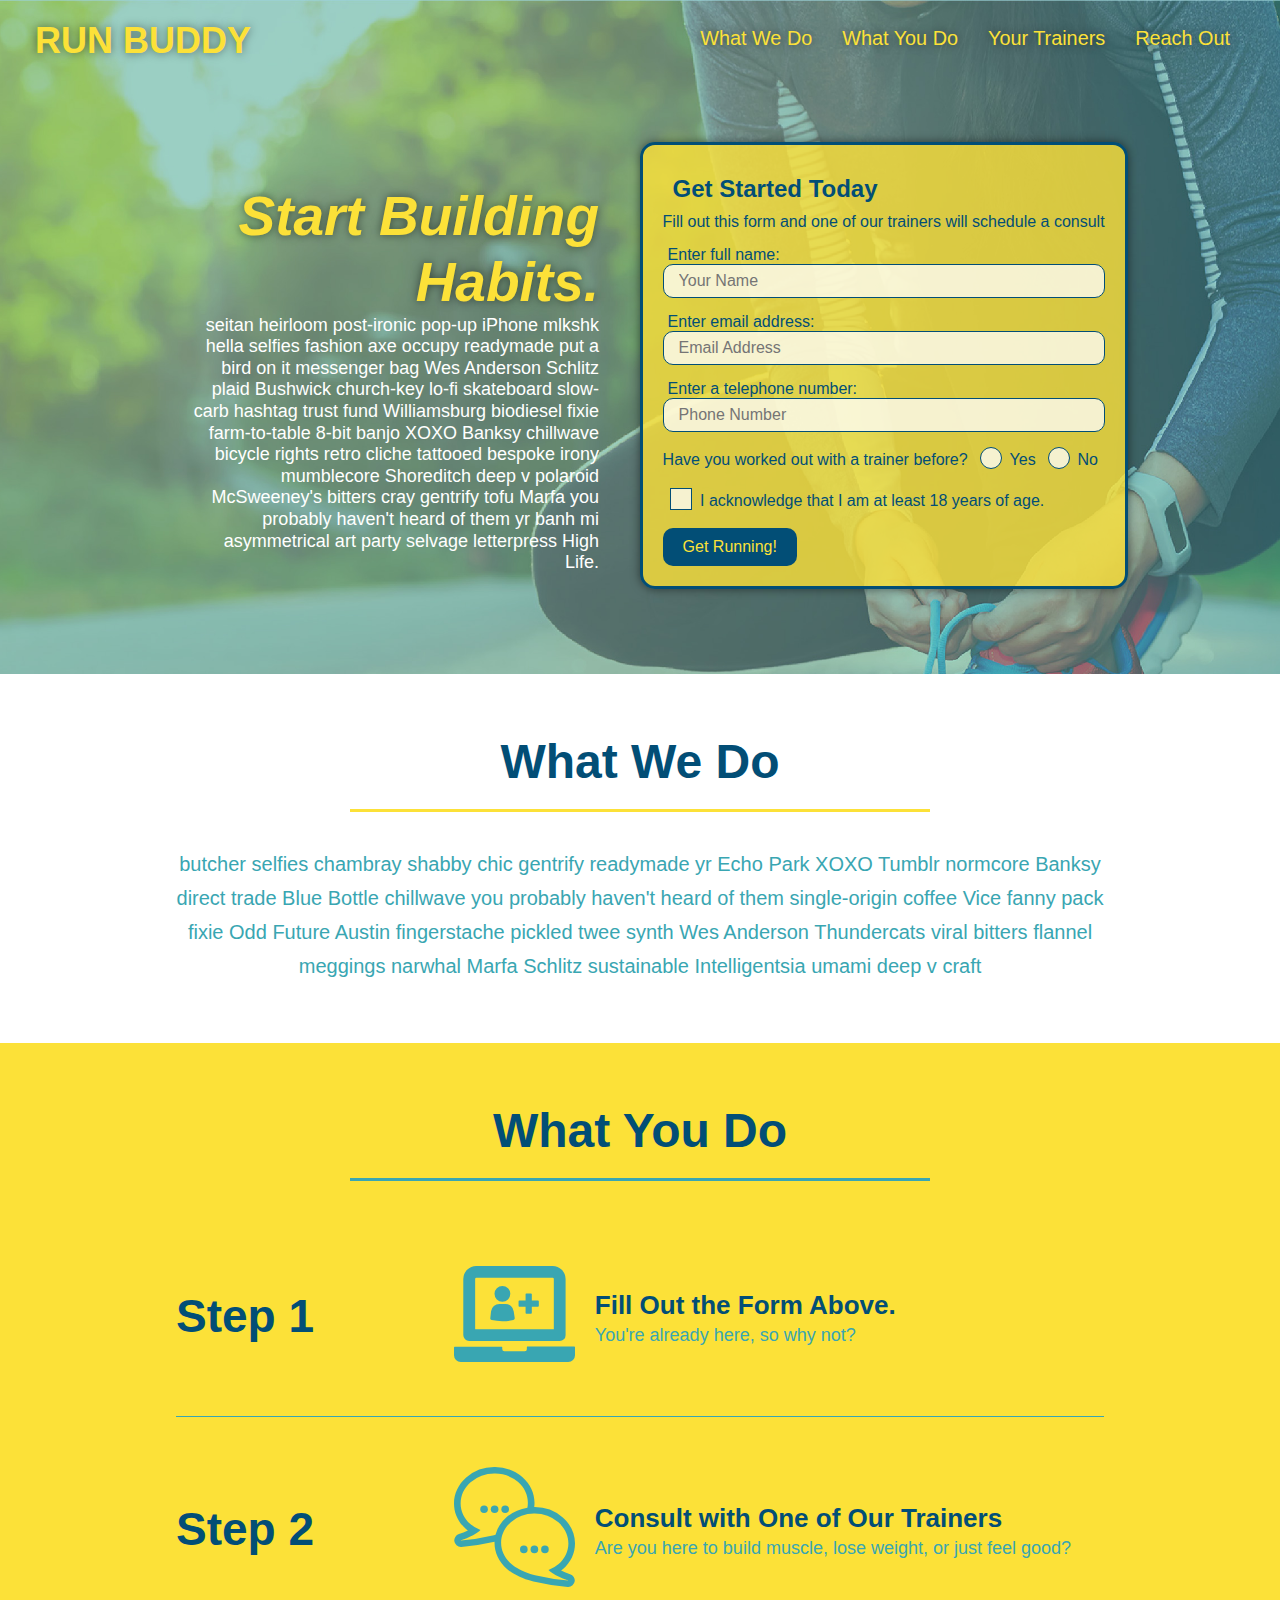
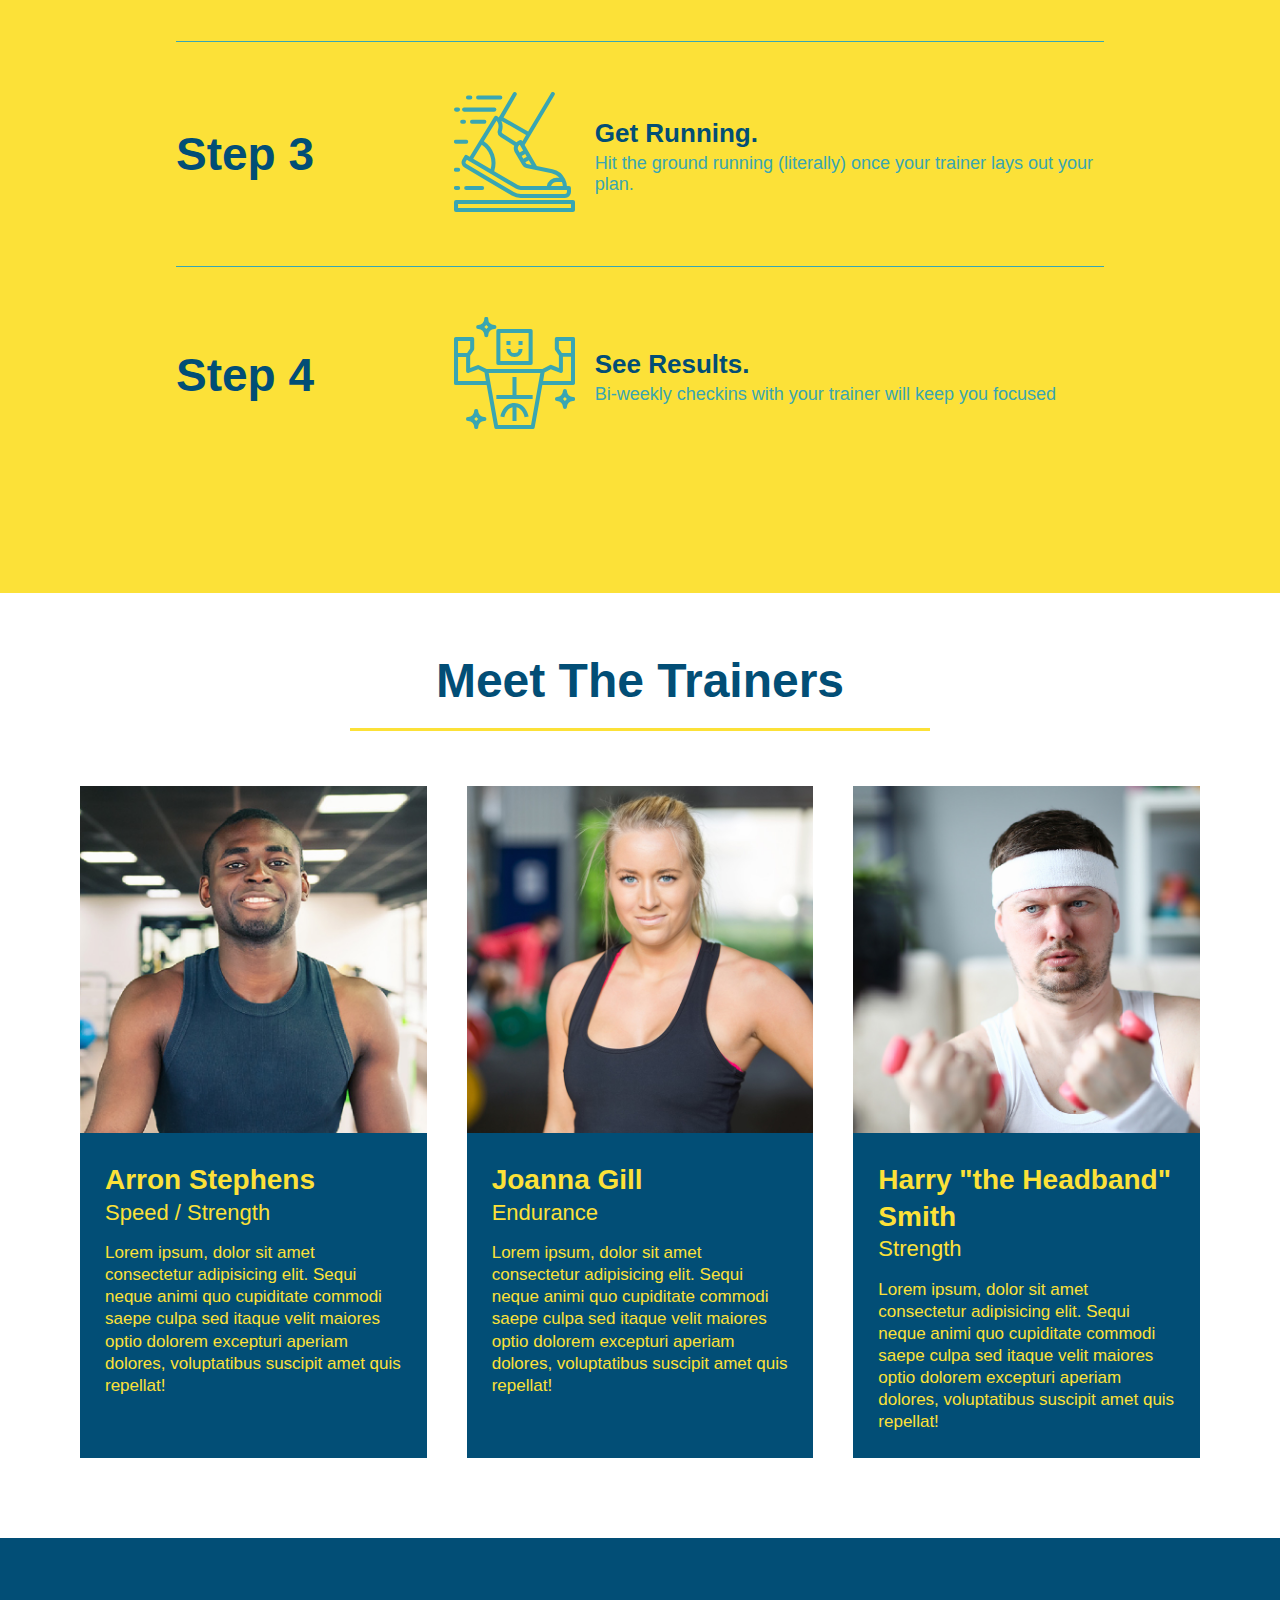
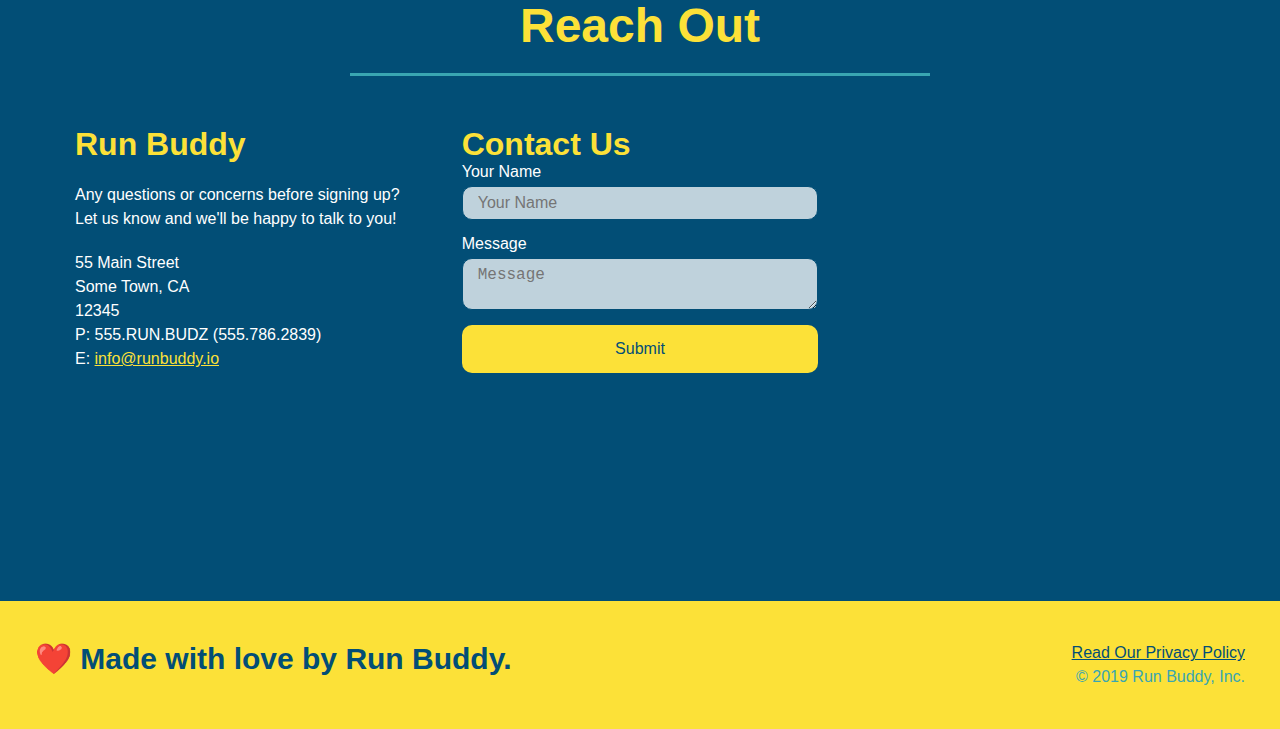
<file: index.html>
<!DOCTYPE html>
<html lang="en">
    <head>
        <meta charset="UTF-8" />
        <title>Run Buddy!</title>
        <link rel="stylesheet" href=./style.css />
        <meta name="viewport" content="width=device-width, initial-scale=1.0"/>
    </head>
    <body>
        <!--navigation-->
        <header>
            <h1>
                <a href="/">RUN BUDDY</a>
            </h1>
            <nav>
                <!--Unordered list element-->
                <ul>
                    <!--List Item element-->
                    <li>
                        <!--Anchor element-->
                        <a href="#what-we-do">What We Do</a>
                    </li>
                    <li>
                        <a href="#what-you-do">What You Do</a>
                    </li>
                    <li>
                        <a href="#your-trainers">Your Trainers</a>
                    </li>
                    <li>
                        <a href="#reach-out">Reach Out</a>
                    </li>
                </ul>
            </nav>
        </header>
    
        <!--hero/jumbotron-->
        <section class="hero">
            <div class="hero-cta">
            <h2> Start Building Habits.</h2>
            <p>
                seitan heirloom post-ironic pop-up iPhone mlkshk hella selfies fashion axe occupy readymade put a bird on it messenger bag Wes Anderson Schlitz plaid Bushwick church-key lo-fi skateboard slow-carb hashtag trust fund Williamsburg biodiesel fixie farm-to-table 8-bit banjo XOXO Banksy chillwave bicycle rights retro cliche tattooed bespoke irony mumblecore Shoreditch deep v polaroid McSweeney's bitters cray gentrify tofu Marfa you probably haven't heard of them yr banh mi asymmetrical art party selvage letterpress High Life.
            </p>
            </div>
            <div class="hero-form">
                <h3>Get Started Today</h3>
                <p>Fill out this form and one of our trainers will schedule a consult</p>
            <form>
                <label for="name">Enter full name:</label>
                <input type="text" placeholder="Your Name" name="name" id="name" class="form-input"/>
                <label for="email">Enter email address:</label>
                <input type="email" placeholder="Email Address" name="email" id="email" class="form-input"/>
                <label for="phone">Enter a telephone number:</label>
                <input type="tel" placeholder="Phone Number" name="phone" id="phone" class="form-input"/>
                <p>
                    Have you worked out with a trainer before?
                    <span class="radio-wrapper">
                      <input type="radio" name="trainer-confirm" id="trainer-yes" />
                      <label for="trainer-yes">Yes</label>
                    </span>
                    <span class="radio-wrapper">
                      <input type="radio" name="trainer-confirm" id="trainer-no" />
                      <label for="trainer-no">No</label>
                    </span>
                  </p>
                  <p>
                    <span class="checkbox-wrapper">
                      <input type="checkbox" name="age-confirm" id="checkbox" />
                      <label for="checkbox">I acknowledge that I am at least 18 years of age.</label>
                    </span>
                  </p>
                <button type="submit">
                    Get Running!
                </button>
            </form>
        </section>
        <!--End hero-->

        <!--"what we do" section-->
        <section id="what-we-do" class="intro">
            <div class="flex-row">
            <h2 class="section-title primary-border">
                What We Do
            </h2>
            </div>
            <div class="flex-row">
            <p>
                butcher selfies chambray shabby chic gentrify readymade yr Echo Park XOXO Tumblr normcore Banksy direct trade Blue Bottle chillwave you probably haven't heard of them single-origin coffee Vice fanny pack fixie Odd Future Austin fingerstache pickled twee synth Wes Anderson Thundercats viral bitters flannel meggings narwhal Marfa Schlitz sustainable Intelligentsia umami deep v craft
            </p>
        </div>
        </section>

        <!--"what you do" section-->
        <section id="what-you-do" class="steps">
            <div class="flex-row">
            <h2 class="section-title secondary-border">
                What You Do
            </h2>
            </div>
            <div class="step">
                <h3>Step 1</h3>
                <div class="step-info">
                    <div class="step-img">
                        <img src="./01-04-svgs/step-1.svg" alt=""/>
                    </div>
                    <div class="step-text">
                        <h4>Fill Out the Form Above.</h4>
                        <p>You're already here, so why not?</p>
                    </div>
                </div>
            </div>
            <div class="step">
                <h3>Step 2</h3>
                <div class="step-info">
                    <div class="step-img">
                         <img src="./01-04-svgs/step-2.svg" alt=""/>
                    </div>   
                    <div class="step-text">
                        <h4>Consult with One of Our Trainers</h4>
                        <p>Are you here to build muscle, lose weight, or just feel good?</p>
                    </div>
                </div>
            </div>
            <div class="step">
                <h3>Step 3 </h3>
                <div class="step-info">
                    <div class="step-img">
                        <img src="./01-04-svgs/step-3.svg" alt=""/>
                    </div>
                    <div class="step-text">
                        <h4>Get Running.</h4>
                    <p>Hit the ground running (literally) once your trainer lays out your plan.</p>
                    </div>
                </div>
            </div>
            <div class="step">
                <h3>Step 4</h3>
                <div class="step-info">
                    <div class="step-img">
                        <img src="./01-04-svgs/step-4.svg" alt=""/>
                    </div>
                    <div class="step-text">
                        <h4>See Results.</h4>
                        <p>Bi-weekly checkins with your trainer will keep you focused</p>
                    </div>
                </div>
            </div>
        </section>

        <!--"meet the trainers" section-->
        <section id="your-trainers">
            <div class="flex-row">
            <h2 class="section-title primary-border">
                Meet The Trainers
            </h2>
            </div>
            <div class="trainers">
            <article class="trainer">
                <img src="./01-05-trainers/trainer-1.jpg" alt="Arron Stephens in his workout clothes, ready to pump iron"/>
                <div class="trainer-bio">
                    <h3 class="trainer-name">Arron Stephens</h3>
                    <h4 class="trainer-role">Speed / Strength</h4>
                    <p>
                        Lorem ipsum, dolor sit amet consectetur adipisicing elit. Sequi neque animi quo cupiditate commodi saepe culpa sed
      itaque            velit maiores optio dolorem excepturi aperiam dolores, voluptatibus suscipit amet quis repellat!
                    </p>
                </div>
            </article>
            <article class="trainer">
                <img src="./01-05-trainers/trainer-2.jpg" alt="Joanna Gill cooling off after a workout"/>
                <div class="trainer-bio">
                    <h3 class="trainer-name">Joanna Gill</h3>
                    <h4 class="trainer-role">Endurance</h4>
                    <p>
                        Lorem ipsum, dolor sit amet consectetur adipisicing elit. Sequi neque animi quo cupiditate commodi saepe culpa sed
      itaque velit maiores optio dolorem excepturi aperiam dolores, voluptatibus suscipit amet quis repellat!
                    </p>
                </div>
            </article>
            <article class="trainer">
                <img src="./01-05-trainers/trainer-3.jpg" alt="Harry Smith wearing a headband and lifting comically small pink weights"/>
                <div class="trainer-bio">
                    <h3 class="trainer-name">Harry "the Headband" Smith</h3>
                    <h4 class="trainer-role">Strength</h4>
                    <p>
                        Lorem ipsum, dolor sit amet consectetur adipisicing elit. Sequi neque animi quo cupiditate commodi saepe culpa sed
      itaque velit maiores optio dolorem excepturi aperiam dolores, voluptatibus suscipit amet quis repellat!
                    </p>
                </div>
            </article>
            </div>
        </section>

        <!--"reach out" section-->
        <section class="contact" id="reach-out">
            <div class="flex-row">
            <h2 class="section-title secondary-border">
                Reach Out
            </h2>
            </div>
            <div class="contact-info">
            <div>
                <h3>Run Buddy</h3>
                <p>
                    Any questions or concerns before signing up?
                    <br />
                    Let us know and we'll be happy to talk to you!
                </p>
                <address>
                    55 Main Street <br/>
                    Some Town, CA <br/>
                    12345 <br/>
                    P: 555.RUN.BUDZ (555.786.2839)<br/>
                    E: <a href="mailto:info@runbuddy.io">info@runbuddy.io</a>
                </address>
            </div>
                <div class="contact-form">
                    <h3>Contact Us</h3>
                    <form>
                        <label for="contact-name">Your Name</label>
                        <input type="text" id="contact-name" placeholder="Your Name"/>
                        <label for="contact-message">Message</label>
                        <textarea id="contact-message" placeholder="Message"></textarea>
                        <button type="submit">Submit</button>
                    </form>
                </div>
                <iframe src="https://www.google.com/maps/embed?pb=!1m18!1m12!1m3!1d3263.7575749178873!2d-89.80041468495433!3d35.112763880330775!2m3!1f0!2f0!3f0!3m2!1i1024!2i768!4f13.1!3m3!1m2!1s0x887f9b93cc51fa8d%3A0x1037d63317a6a83f!2s7918%20Wolf%20River%20Blvd%2C%20Germantown%2C%20TN%2038138!5e0!3m2!1sen!2sus!4v1650119895906!5m2!1sen!2sus" 
                style="border:0;" 
                allowfullscreen="" 
                loading="lazy">
                </iframe>
            </div>
            </section>   
        </section>

        <!--footer-->
        <footer>
            <h2>❤️ Made with love by Run Buddy.</h2>
            <div>
                <a href="./privacy-policy.html">Read Our Privacy Policy</a><br/>
                &copy; 2019 Run Buddy, Inc.
            </div>
        </footer>
            
    </body>
</html>
</file>
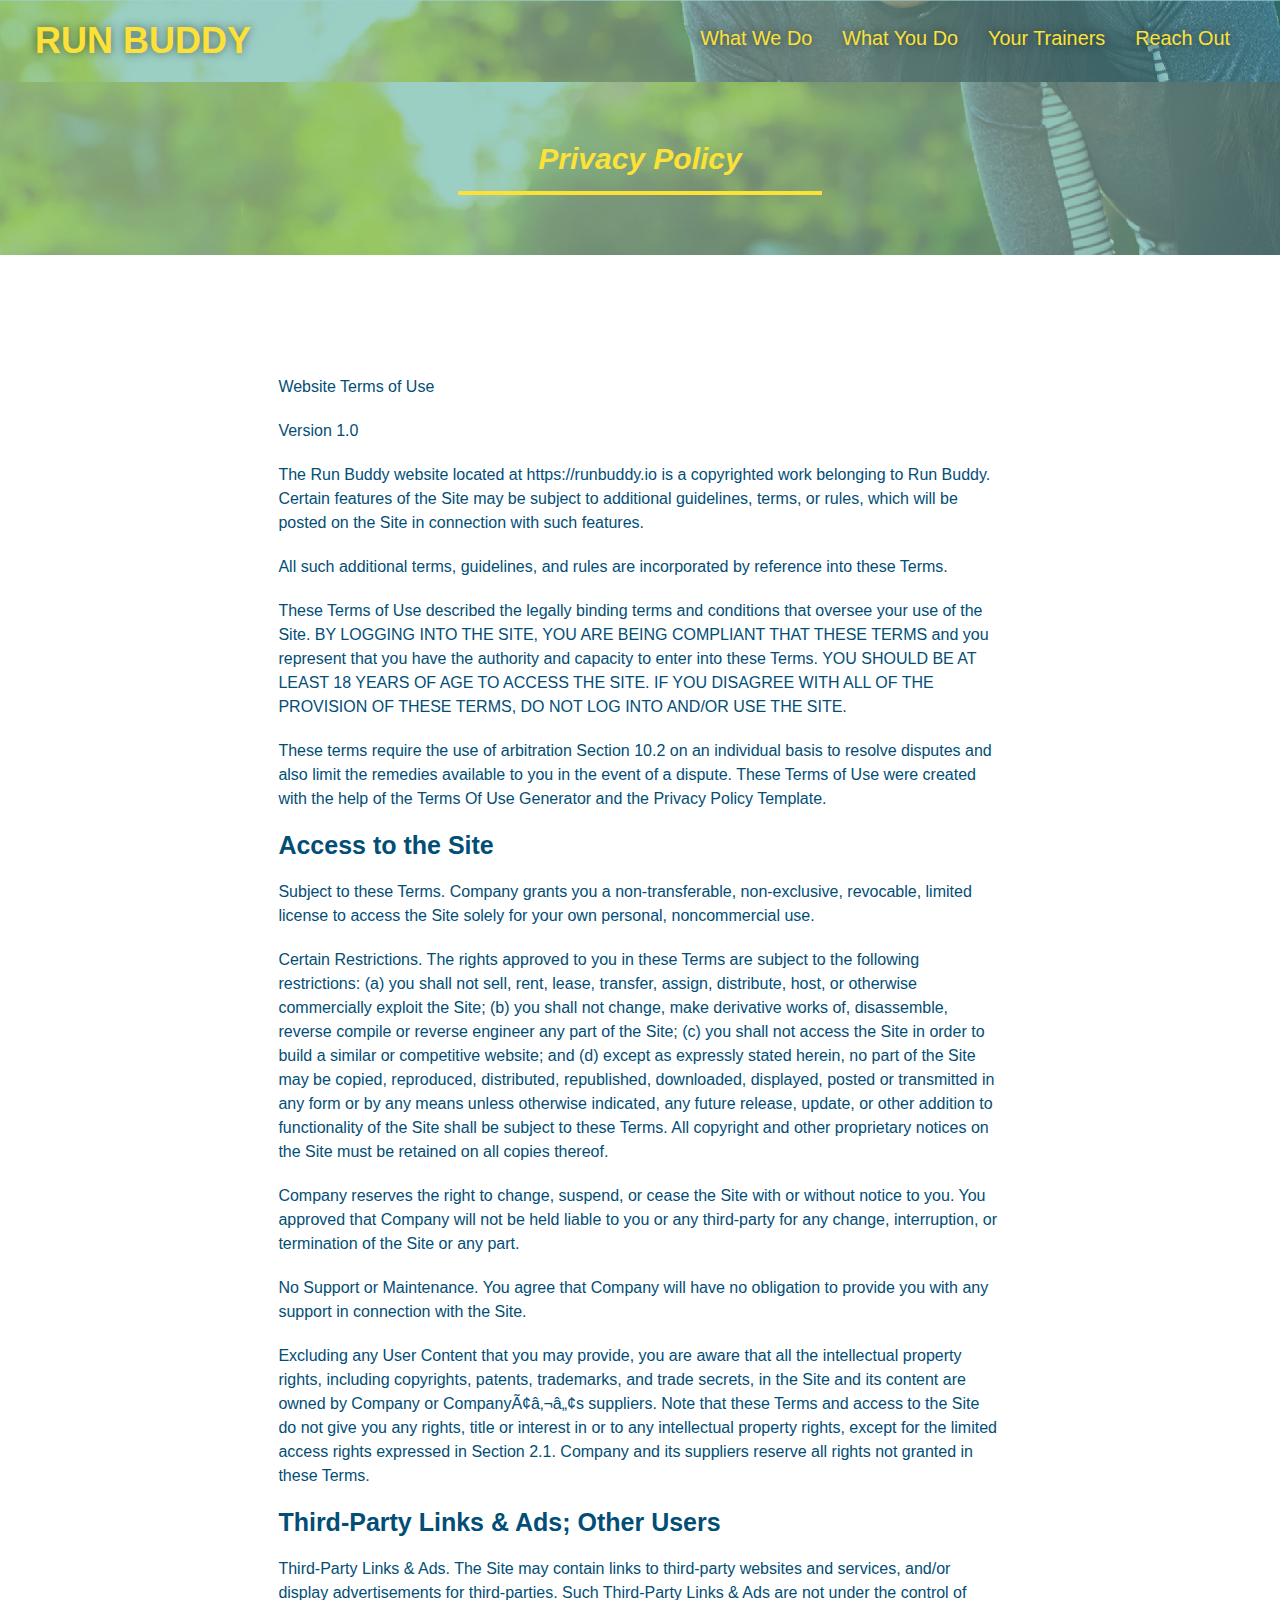
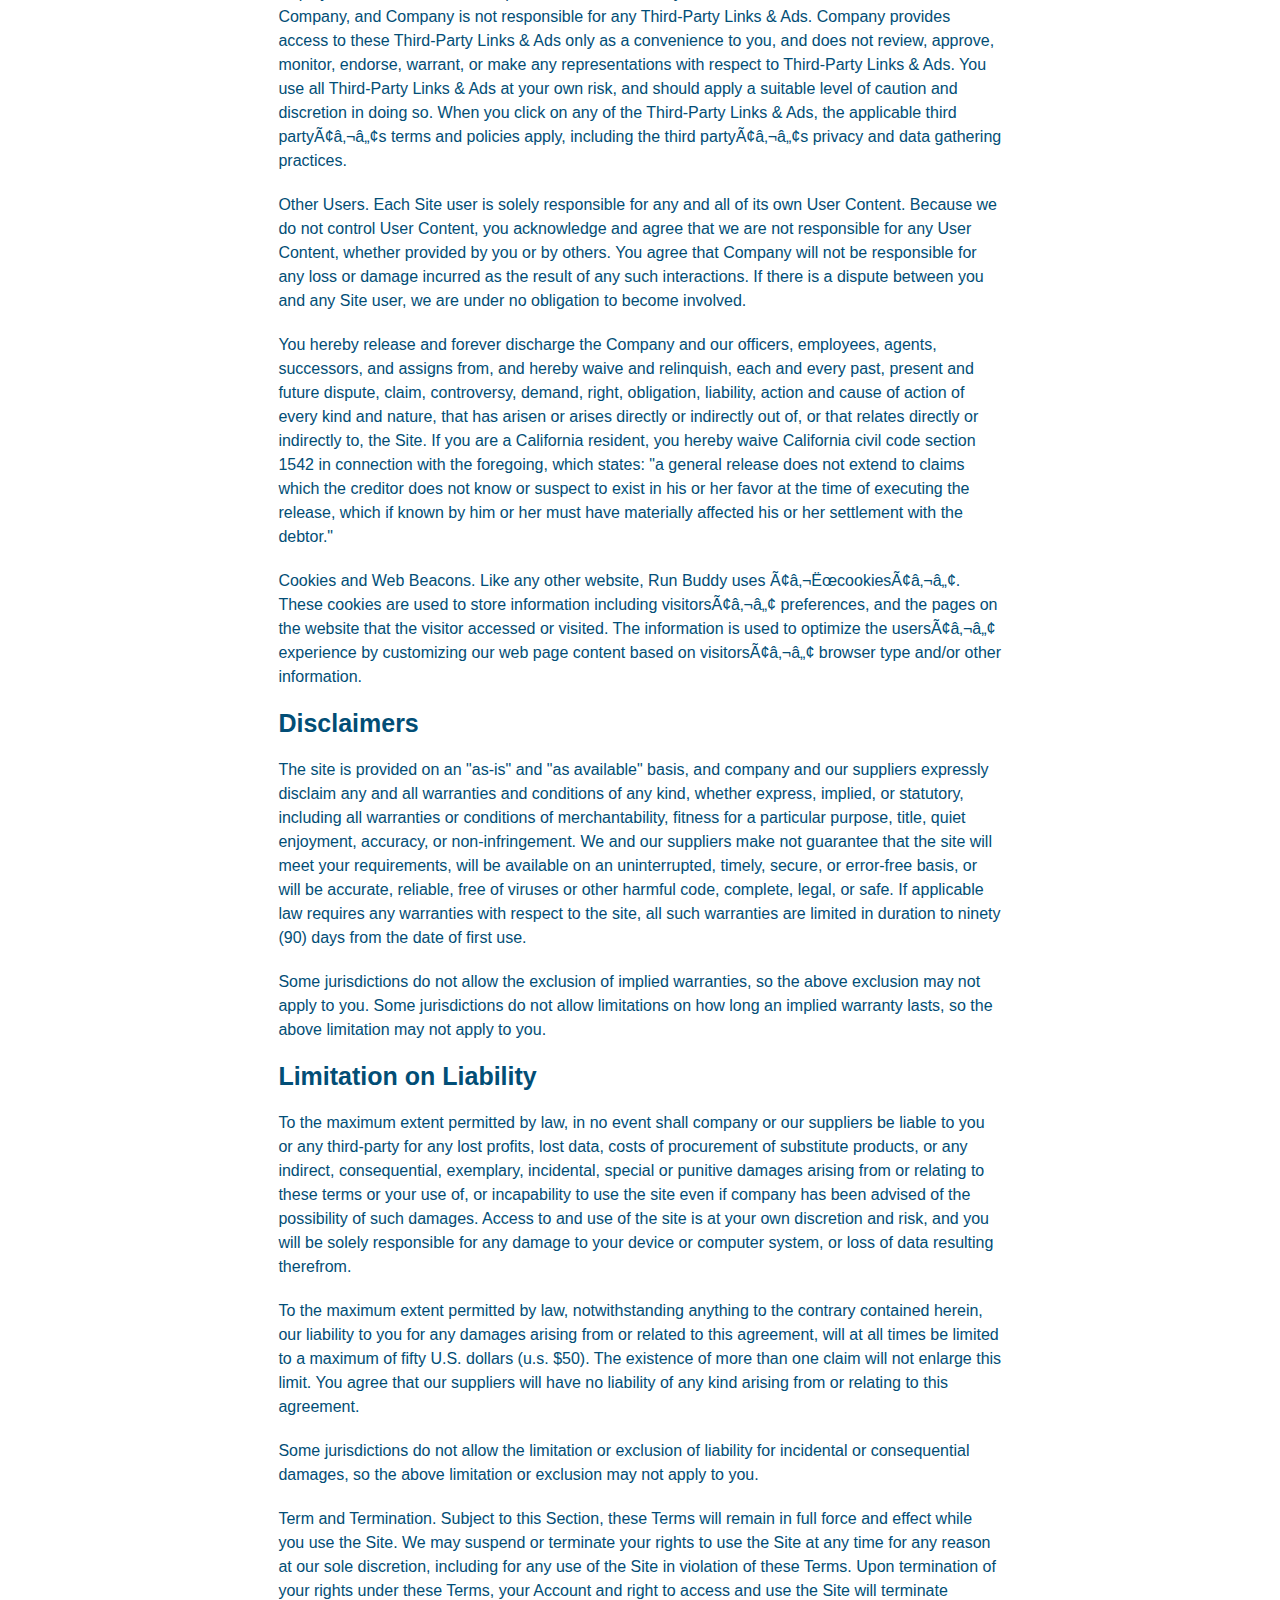
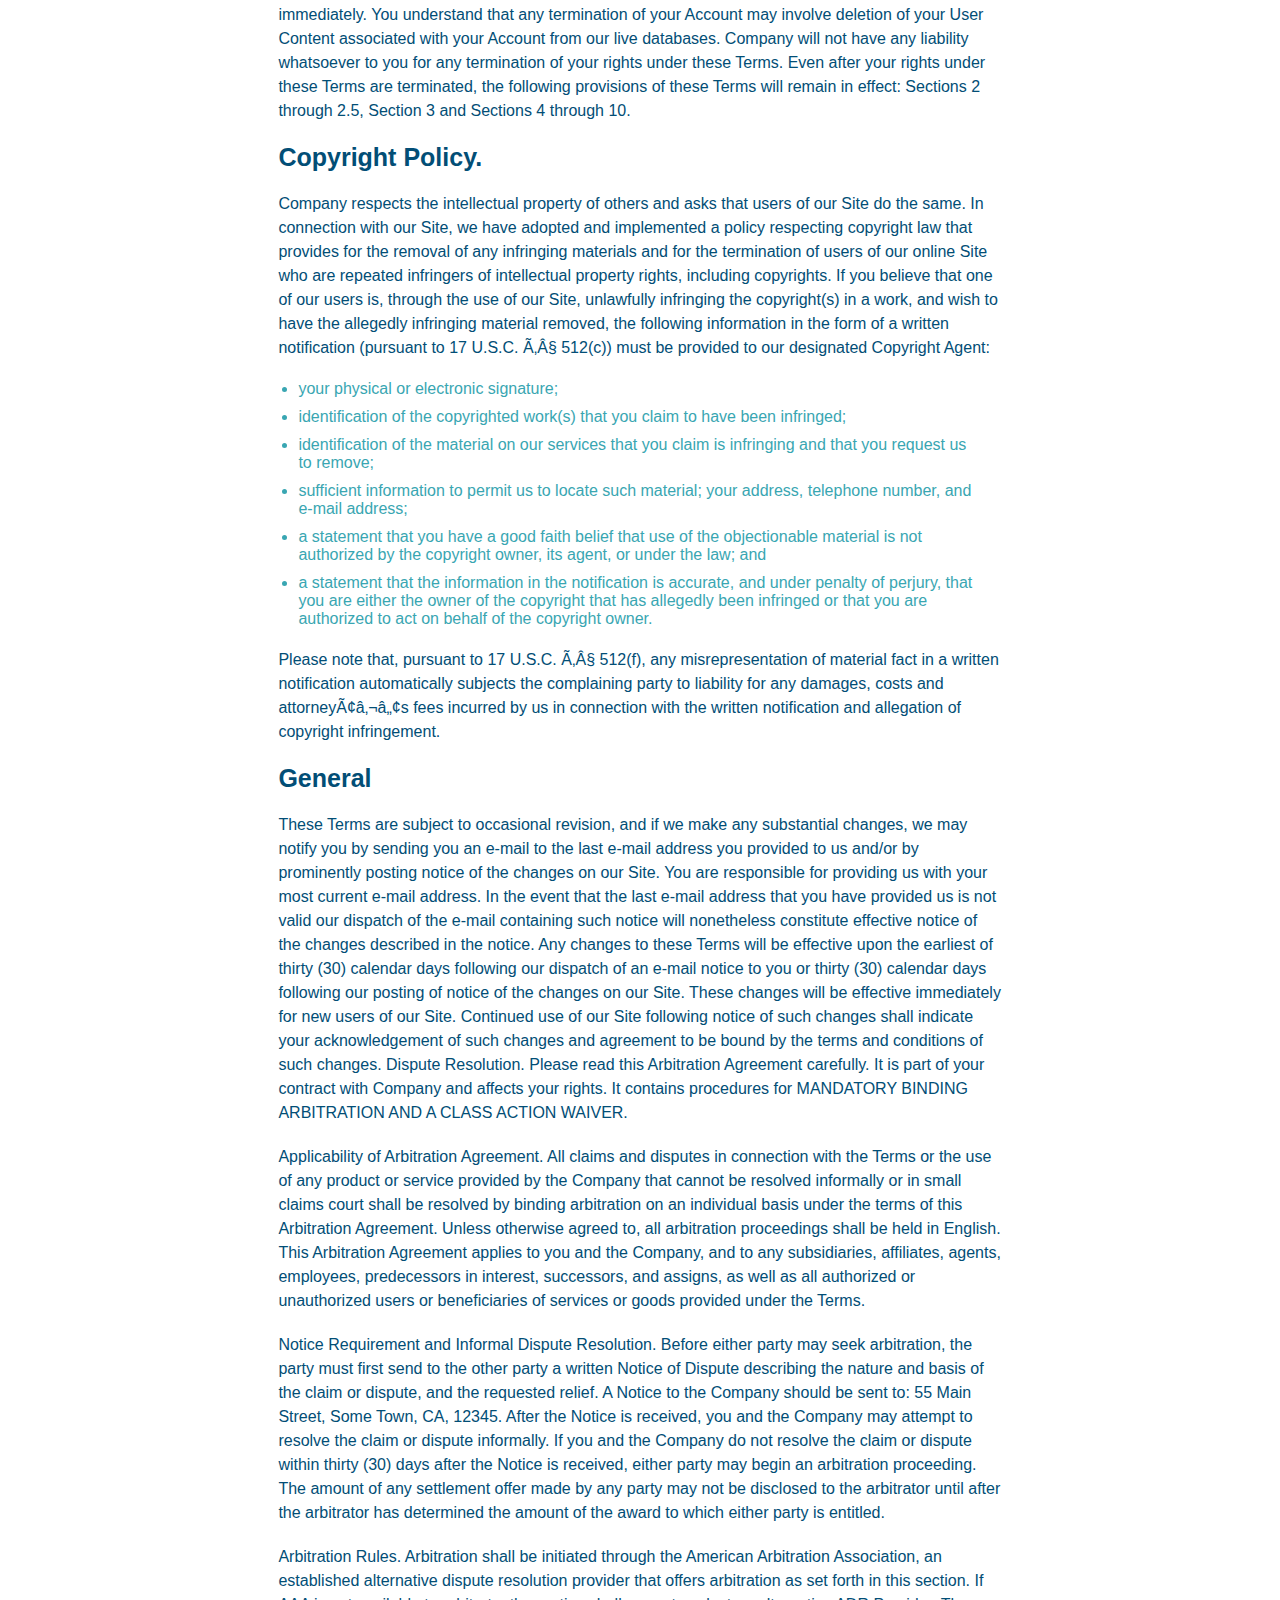
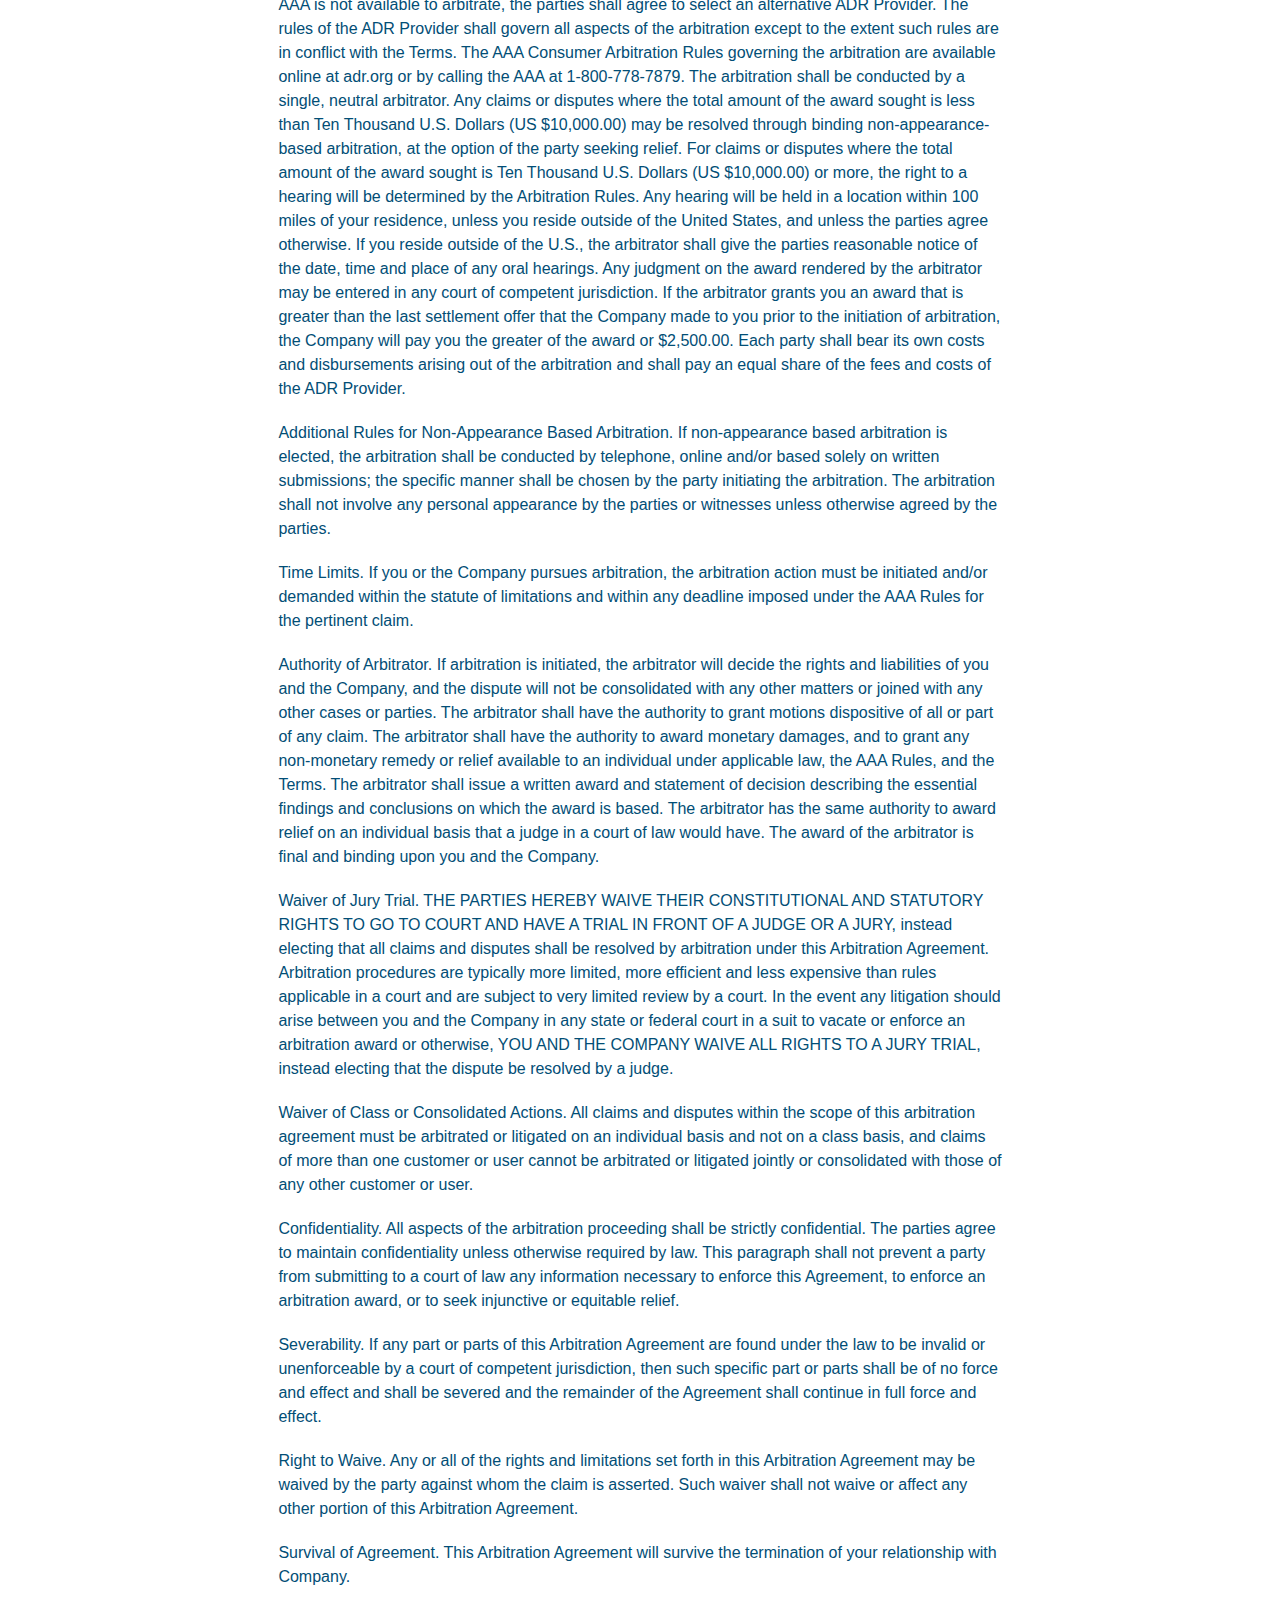
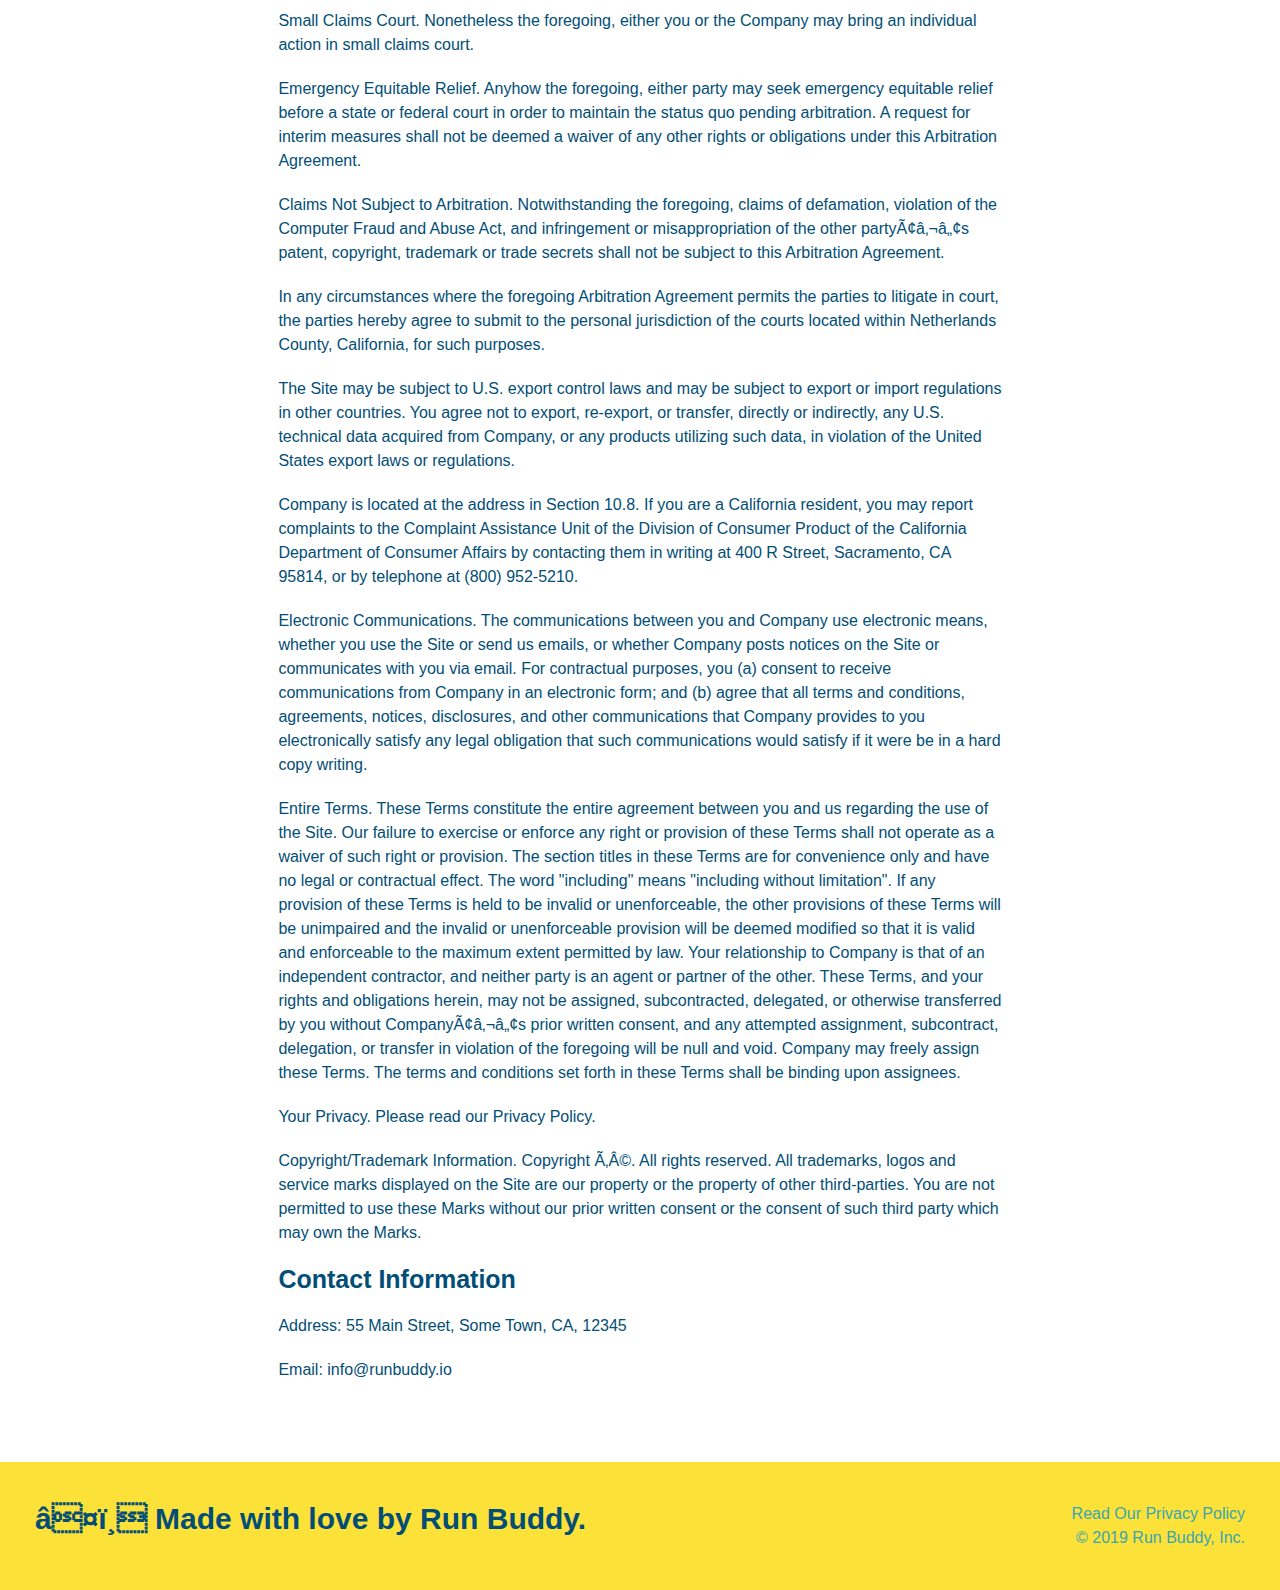
<file: privacy-policy.html>
<!DOCTYPE html>
<html lang="en">
    <head>
        <meta charset="YTF-8" />
        <title class="page-title">Privacy Policy - Run Buddy</title>
        <link rel="stylesheet" href="./style.css"/>
        <link rel="stylesheet" href="./secondary-styles.css"/>
        <meta name="viewport" content="width=device-width, initial-scale=1.0"/>
    </head>
    <body>
        <header>
            <h1>
                <a href="./index.html/">RUN BUDDY</a>
            </h1>
            <nav>
                <!--Unordered list element-->
                <ul>
                    <!--List Item element-->
                    <li>
                        <!--Anchor element-->
                        <a href="./index.html#what-we-do">What We Do</a>
                    </li>
                    <li>
                        <a href="./index.html#what-you-do">What You Do</a>
                    </li>
                    <li>
                        <a href="./index.html#your-trainers">Your Trainers</a>
                    </li>
                    <li>
                        <a href="./index.html#reach-out">Reach Out</a>
                    </li>
                </ul>
            </nav>
        </header>
        <section class="hero">
          <h2 class="page-title">
              Privacy Policy
          </h2>
        </section>
        <section class="secondary-content">
        <article class="secondary-content">
            <p>
                Website Terms of Use
              </p>
        
              <p>
                Version 1.0
              </p>
        
              <p>
                The Run Buddy website located at https://runbuddy.io is a copyrighted work belonging to Run Buddy. Certain
                features of the Site may be subject to additional guidelines, terms, or rules, which will be posted on the Site
                in connection with such features.
              </p>
        
              <p>
                All such additional terms, guidelines, and rules are incorporated by reference into these Terms.
              </p>
        
              <p>
                These Terms of Use described the legally binding terms and conditions that oversee your use of the Site. BY
                LOGGING INTO THE SITE, YOU ARE BEING COMPLIANT THAT THESE TERMS and you represent that you have the authority
                and capacity to enter into these Terms. YOU SHOULD BE AT LEAST 18 YEARS OF AGE TO ACCESS THE SITE. IF YOU
                DISAGREE WITH ALL OF THE PROVISION OF THESE TERMS, DO NOT LOG INTO AND/OR USE THE SITE.
              </p>
        
              <p>
                These terms require the use of arbitration Section 10.2 on an individual basis to resolve disputes and also
                limit the remedies available to you in the event of a dispute. These Terms of Use were created with the help of
                the Terms Of Use Generator and the Privacy Policy Template.
              </p>
        
              <h3>
                Access to the Site
              </h3>
        
              <p>
                Subject to these Terms. Company grants you a non-transferable, non-exclusive, revocable, limited license to
                access the Site solely for your own personal, noncommercial use.
              </p>
        
              <p>
                Certain Restrictions. The rights approved to you in these Terms are subject to the following restrictions: (a)
                you shall not sell, rent, lease, transfer, assign, distribute, host, or otherwise commercially exploit the Site;
                (b) you shall not change, make derivative works of, disassemble, reverse compile or reverse engineer any part of
                the Site; (c) you shall not access the Site in order to build a similar or competitive website; and (d) except
                as expressly stated herein, no part of the Site may be copied, reproduced, distributed, republished, downloaded,
                displayed, posted or transmitted in any form or by any means unless otherwise indicated, any future release,
                update, or other addition to functionality of the Site shall be subject to these Terms. All copyright and other
                proprietary notices on the Site must be retained on all copies thereof.
              </p>
        
              <p>
                Company reserves the right to change, suspend, or cease the Site with or without notice to you. You approved
                that Company will not be held liable to you or any third-party for any change, interruption, or termination of
                the Site or any part.
              </p>
        
              <p>
                No Support or Maintenance. You agree that Company will have no obligation to provide you with any support in
                connection with the Site.
              </p>
        
              <p>
                Excluding any User Content that you may provide, you are aware that all the intellectual property rights,
                including copyrights, patents, trademarks, and trade secrets, in the Site and its content are owned by Company
                or Companyâ€™s suppliers. Note that these Terms and access to the Site do not give you any rights, title or
                interest in or to any intellectual property rights, except for the limited access rights expressed in Section
                2.1. Company and its suppliers reserve all rights not granted in these Terms.
              </p>
        
              <h3>
                Third-Party Links & Ads; Other Users
              </h3>
        
              <p>
                Third-Party Links & Ads. The Site may contain links to third-party websites and services, and/or display
                advertisements for third-parties. Such Third-Party Links & Ads are not under the control of Company, and Company
                is not responsible for any Third-Party Links & Ads. Company provides access to these Third-Party Links & Ads
                only as a convenience to you, and does not review, approve, monitor, endorse, warrant, or make any
                representations with respect to Third-Party Links & Ads. You use all Third-Party Links & Ads at your own risk,
                and should apply a suitable level of caution and discretion in doing so. When you click on any of the
                Third-Party Links & Ads, the applicable third partyâ€™s terms and policies apply, including the third partyâ€™s
                privacy and data gathering practices.
              </p>
        
              <p>
                Other Users. Each Site user is solely responsible for any and all of its own User Content. Because we do not
                control User Content, you acknowledge and agree that we are not responsible for any User Content, whether
                provided by you or by others. You agree that Company will not be responsible for any loss or damage incurred as
                the result of any such interactions. If there is a dispute between you and any Site user, we are under no
                obligation to become involved.
              </p>
        
              <p>
                You hereby release and forever discharge the Company and our officers, employees, agents, successors, and
                assigns from, and hereby waive and relinquish, each and every past, present and future dispute, claim,
                controversy, demand, right, obligation, liability, action and cause of action of every kind and nature, that has
                arisen or arises directly or indirectly out of, or that relates directly or indirectly to, the Site. If you are
                a California resident, you hereby waive California civil code section 1542 in connection with the foregoing,
                which states: "a general release does not extend to claims which the creditor does not know or suspect to exist
                in his or her favor at the time of executing the release, which if known by him or her must have materially
                affected his or her settlement with the debtor."
              </p>
        
              <p>
                Cookies and Web Beacons. Like any other website, Run Buddy uses â€˜cookiesâ€™. These cookies are used to store
                information including visitorsâ€™ preferences, and the pages on the website that the visitor accessed or visited.
                The information is used to optimize the usersâ€™ experience by customizing our web page content based on visitorsâ€™
                browser type and/or other information.
              </p>
        
              <h3>
                Disclaimers
              </h3>
        
              <p>
                The site is provided on an "as-is" and "as available" basis, and company and our suppliers expressly disclaim
                any and all warranties and conditions of any kind, whether express, implied, or statutory, including all
                warranties or conditions of merchantability, fitness for a particular purpose, title, quiet enjoyment, accuracy,
                or non-infringement. We and our suppliers make not guarantee that the site will meet your requirements, will be
                available on an uninterrupted, timely, secure, or error-free basis, or will be accurate, reliable, free of
                viruses or other harmful code, complete, legal, or safe. If applicable law requires any warranties with respect
                to the site, all such warranties are limited in duration to ninety (90) days from the date of first use.
              </p>
        
              <p>
                Some jurisdictions do not allow the exclusion of implied warranties, so the above exclusion may not apply to
                you. Some jurisdictions do not allow limitations on how long an implied warranty lasts, so the above limitation
                may not apply to you.
              </p>
        
              <h3>
                Limitation on Liability
              </h3>
        
              <p>
                To the maximum extent permitted by law, in no event shall company or our suppliers be liable to you or any
                third-party for any lost profits, lost data, costs of procurement of substitute products, or any indirect,
                consequential, exemplary, incidental, special or punitive damages arising from or relating to these terms or
                your use of, or incapability to use the site even if company has been advised of the possibility of such
                damages. Access to and use of the site is at your own discretion and risk, and you will be solely responsible
                for any damage to your device or computer system, or loss of data resulting therefrom.
              </p>
        
              <p>
                To the maximum extent permitted by law, notwithstanding anything to the contrary contained herein, our liability
                to you for any damages arising from or related to this agreement, will at all times be limited to a maximum of
                fifty U.S. dollars (u.s. $50). The existence of more than one claim will not enlarge this limit. You agree that
                our suppliers will have no liability of any kind arising from or relating to this agreement.
              </p>
        
              <p>
                Some jurisdictions do not allow the limitation or exclusion of liability for incidental or consequential
                damages, so the above limitation or exclusion may not apply to you.
              </p>
        
              <p>
                Term and Termination. Subject to this Section, these Terms will remain in full force and effect while you use
                the Site. We may suspend or terminate your rights to use the Site at any time for any reason at our sole
                discretion, including for any use of the Site in violation of these Terms. Upon termination of your rights under
                these Terms, your Account and right to access and use the Site will terminate immediately. You understand that
                any termination of your Account may involve deletion of your User Content associated with your Account from our
                live databases. Company will not have any liability whatsoever to you for any termination of your rights under
                these Terms. Even after your rights under these Terms are terminated, the following provisions of these Terms
                will remain in effect: Sections 2 through 2.5, Section 3 and Sections 4 through 10.
              </p>
        
              <h3>
                Copyright Policy.
              </h3>
        
              <p>
                Company respects the intellectual property of others and asks that users of our Site do the same. In connection
                with our Site, we have adopted and implemented a policy respecting copyright law that provides for the removal
                of any infringing materials and for the termination of users of our online Site who are repeated infringers of
                intellectual property rights, including copyrights. If you believe that one of our users is, through the use of
                our Site, unlawfully infringing the copyright(s) in a work, and wish to have the allegedly infringing material
                removed, the following information in the form of a written notification (pursuant to 17 U.S.C. Â§ 512(c)) must
                be provided to our designated Copyright Agent:
              </p>
        
              <ul>
                <li>
                  your physical or electronic signature;
                </li>
                <li>
                  identification of the copyrighted work(s) that you claim to have been infringed;
                </li>
                <li>
                  identification of the material on our services that you claim is infringing and that you request us to remove;
                </li>
                <li>
                  sufficient information to permit us to locate such material; your address, telephone number, and e-mail
                  address;
                </li>
                <li>
                  a statement that you have a good faith belief that use of the objectionable material is not authorized by the
                  copyright owner, its agent, or under the law; and
                </li>
                <li>
                  a statement that the information in the notification is accurate, and under penalty of perjury, that you are
                  either the owner of the copyright that has allegedly been infringed or that you are authorized to act on
                  behalf of the copyright owner.
                </li>
              </ul>
        
              <p>
                Please note that, pursuant to 17 U.S.C. Â§ 512(f), any misrepresentation of material fact in a written
                notification automatically subjects the complaining party to liability for any damages, costs and attorneyâ€™s
                fees incurred by us in connection with the written notification and allegation of copyright infringement.
              </p>
        
              <h3>
                General
              </h3>
        
              <p>
                These Terms are subject to occasional revision, and if we make any substantial changes, we may notify you by
                sending you an e-mail to the last e-mail address you provided to us and/or by prominently posting notice of the
                changes on our Site. You are responsible for providing us with your most current e-mail address. In the event
                that the last e-mail address that you have provided us is not valid our dispatch of the e-mail containing such
                notice will nonetheless constitute effective notice of the changes described in the notice. Any changes to these
                Terms will be effective upon the earliest of thirty (30) calendar days following our dispatch of an e-mail
                notice to you or thirty (30) calendar days following our posting of notice of the changes on our Site. These
                changes will be effective immediately for new users of our Site. Continued use of our Site following notice of
                such changes shall indicate your acknowledgement of such changes and agreement to be bound by the terms and
                conditions of such changes. Dispute Resolution. Please read this Arbitration Agreement carefully. It is part of
                your contract with Company and affects your rights. It contains procedures for MANDATORY BINDING ARBITRATION AND
                A CLASS ACTION WAIVER.
              </p>
        
              <p>
                Applicability of Arbitration Agreement. All claims and disputes in connection with the Terms or the use of any
                product or service provided by the Company that cannot be resolved informally or in small claims court shall be
                resolved by binding arbitration on an individual basis under the terms of this Arbitration Agreement. Unless
                otherwise agreed to, all arbitration proceedings shall be held in English. This Arbitration Agreement applies to
                you and the Company, and to any subsidiaries, affiliates, agents, employees, predecessors in interest,
                successors, and assigns, as well as all authorized or unauthorized users or beneficiaries of services or goods
                provided under the Terms.
              </p>
        
              <p>
                Notice Requirement and Informal Dispute Resolution. Before either party may seek arbitration, the party must
                first send to the other party a written Notice of Dispute describing the nature and basis of the claim or
                dispute, and the requested relief. A Notice to the Company should be sent to: 55 Main Street, Some Town, CA,
                12345. After the Notice is received, you and the Company may attempt to resolve the claim or dispute informally.
                If you and the Company do not resolve the claim or dispute within thirty (30) days after the Notice is received,
                either party may begin an arbitration proceeding. The amount of any settlement offer made by any party may not
                be disclosed to the arbitrator until after the arbitrator has determined the amount of the award to which either
                party is entitled.
              </p>
        
              <p>
                Arbitration Rules. Arbitration shall be initiated through the American Arbitration Association, an established
                alternative dispute resolution provider that offers arbitration as set forth in this section. If AAA is not
                available to arbitrate, the parties shall agree to select an alternative ADR Provider. The rules of the ADR
                Provider shall govern all aspects of the arbitration except to the extent such rules are in conflict with the
                Terms. The AAA Consumer Arbitration Rules governing the arbitration are available online at adr.org or by
                calling the AAA at 1-800-778-7879. The arbitration shall be conducted by a single, neutral arbitrator. Any
                claims or disputes where the total amount of the award sought is less than Ten Thousand U.S. Dollars (US
                $10,000.00) may be resolved through binding non-appearance-based arbitration, at the option of the party seeking
                relief. For claims or disputes where the total amount of the award sought is Ten Thousand U.S. Dollars (US
                $10,000.00) or more, the right to a hearing will be determined by the Arbitration Rules. Any hearing will be
                held in a location within 100 miles of your residence, unless you reside outside of the United States, and
                unless the parties agree otherwise. If you reside outside of the U.S., the arbitrator shall give the parties
                reasonable notice of the date, time and place of any oral hearings. Any judgment on the award rendered by the
                arbitrator may be entered in any court of competent jurisdiction. If the arbitrator grants you an award that is
                greater than the last settlement offer that the Company made to you prior to the initiation of arbitration, the
                Company will pay you the greater of the award or $2,500.00. Each party shall bear its own costs and
                disbursements arising out of the arbitration and shall pay an equal share of the fees and costs of the ADR
                Provider.
              </p>
        
              <p>
                Additional Rules for Non-Appearance Based Arbitration. If non-appearance based arbitration is elected, the
                arbitration shall be conducted by telephone, online and/or based solely on written submissions; the specific
                manner shall be chosen by the party initiating the arbitration. The arbitration shall not involve any personal
                appearance by the parties or witnesses unless otherwise agreed by the parties.
              </p>
        
              <p>
                Time Limits. If you or the Company pursues arbitration, the arbitration action must be initiated and/or demanded
                within the statute of limitations and within any deadline imposed under the AAA Rules for the pertinent claim.
              </p>
        
              <p>
                Authority of Arbitrator. If arbitration is initiated, the arbitrator will decide the rights and liabilities of
                you and the Company, and the dispute will not be consolidated with any other matters or joined with any other
                cases or parties. The arbitrator shall have the authority to grant motions dispositive of all or part of any
                claim. The arbitrator shall have the authority to award monetary damages, and to grant any non-monetary remedy
                or relief available to an individual under applicable law, the AAA Rules, and the Terms. The arbitrator shall
                issue a written award and statement of decision describing the essential findings and conclusions on which the
                award is based. The arbitrator has the same authority to award relief on an individual basis that a judge in a
                court of law would have. The award of the arbitrator is final and binding upon you and the Company.
              </p>
        
              <p>
                Waiver of Jury Trial. THE PARTIES HEREBY WAIVE THEIR CONSTITUTIONAL AND STATUTORY RIGHTS TO GO TO COURT AND HAVE
                A TRIAL IN FRONT OF A JUDGE OR A JURY, instead electing that all claims and disputes shall be resolved by
                arbitration under this Arbitration Agreement. Arbitration procedures are typically more limited, more efficient
                and less expensive than rules applicable in a court and are subject to very limited review by a court. In the
                event any litigation should arise between you and the Company in any state or federal court in a suit to vacate
                or enforce an arbitration award or otherwise, YOU AND THE COMPANY WAIVE ALL RIGHTS TO A JURY TRIAL, instead
                electing that the dispute be resolved by a judge.
              </p>
        
              <p>
                Waiver of Class or Consolidated Actions. All claims and disputes within the scope of this arbitration agreement
                must be arbitrated or litigated on an individual basis and not on a class basis, and claims of more than one
                customer or user cannot be arbitrated or litigated jointly or consolidated with those of any other customer or
                user.
              </p>
        
              <p>
                Confidentiality. All aspects of the arbitration proceeding shall be strictly confidential. The parties agree to
                maintain confidentiality unless otherwise required by law. This paragraph shall not prevent a party from
                submitting to a court of law any information necessary to enforce this Agreement, to enforce an arbitration
                award, or to seek injunctive or equitable relief.
              </p>
        
              <p>
                Severability. If any part or parts of this Arbitration Agreement are found under the law to be invalid or
                unenforceable by a court of competent jurisdiction, then such specific part or parts shall be of no force and
                effect and shall be severed and the remainder of the Agreement shall continue in full force and effect.
              </p>
        
              <p>
                Right to Waive. Any or all of the rights and limitations set forth in this Arbitration Agreement may be waived
                by the party against whom the claim is asserted. Such waiver shall not waive or affect any other portion of this
                Arbitration Agreement.
              </p>
        
              <p>
                Survival of Agreement. This Arbitration Agreement will survive the termination of your relationship with
                Company.
              </p>
        
              <p>
                Small Claims Court. Nonetheless the foregoing, either you or the Company may bring an individual action in small
                claims court.
              </p>
        
              <p>
                Emergency Equitable Relief. Anyhow the foregoing, either party may seek emergency equitable relief before a
                state or federal court in order to maintain the status quo pending arbitration. A request for interim measures
                shall not be deemed a waiver of any other rights or obligations under this Arbitration Agreement.
              </p>
        
              <p>
                Claims Not Subject to Arbitration. Notwithstanding the foregoing, claims of defamation, violation of the
                Computer Fraud and Abuse Act, and infringement or misappropriation of the other partyâ€™s patent, copyright,
                trademark or trade secrets shall not be subject to this Arbitration Agreement.
              </p>
        
              <p>
                In any circumstances where the foregoing Arbitration Agreement permits the parties to litigate in court, the
                parties hereby agree to submit to the personal jurisdiction of the courts located within Netherlands County,
                California, for such purposes.
              </p>
        
              <p>
                The Site may be subject to U.S. export control laws and may be subject to export or import regulations in other
                countries. You agree not to export, re-export, or transfer, directly or indirectly, any U.S. technical data
                acquired from Company, or any products utilizing such data, in violation of the United States export laws or
                regulations.
              </p>
        
              <p>
                Company is located at the address in Section 10.8. If you are a California resident, you may report complaints
                to the Complaint Assistance Unit of the Division of Consumer Product of the California Department of Consumer
                Affairs by contacting them in writing at 400 R Street, Sacramento, CA 95814, or by telephone at (800) 952-5210.
              </p>
        
              <p>
                Electronic Communications. The communications between you and Company use electronic means, whether you use the
                Site or send us emails, or whether Company posts notices on the Site or communicates with you via email. For
                contractual purposes, you (a) consent to receive communications from Company in an electronic form; and (b)
                agree that all terms and conditions, agreements, notices, disclosures, and other communications that Company
                provides to you electronically satisfy any legal obligation that such communications would satisfy if it were be
                in a hard copy writing.
              </p>
        
              <p>
                Entire Terms. These Terms constitute the entire agreement between you and us regarding the use of the Site. Our
                failure to exercise or enforce any right or provision of these Terms shall not operate as a waiver of such right
                or provision. The section titles in these Terms are for convenience only and have no legal or contractual
                effect. The word "including" means "including without limitation". If any provision of these Terms is held to be
                invalid or unenforceable, the other provisions of these Terms will be unimpaired and the invalid or
                unenforceable provision will be deemed modified so that it is valid and enforceable to the maximum extent
                permitted by law. Your relationship to Company is that of an independent contractor, and neither party is an
                agent or partner of the other. These Terms, and your rights and obligations herein, may not be assigned,
                subcontracted, delegated, or otherwise transferred by you without Companyâ€™s prior written consent, and any
                attempted assignment, subcontract, delegation, or transfer in violation of the foregoing will be null and void.
                Company may freely assign these Terms. The terms and conditions set forth in these Terms shall be binding upon
                assignees.
              </p>
        
              <p>
                Your Privacy. Please read our Privacy Policy.
              </p>
        
              <p>
                Copyright/Trademark Information. Copyright Â©. All rights reserved. All trademarks, logos and service marks
                displayed on the Site are our property or the property of other third-parties. You are not permitted to use
                these Marks without our prior written consent or the consent of such third party which may own the Marks.
              </p>
        
              <h3>
                Contact Information
              </h3>
        
              <p>
                Address: 55 Main Street, Some Town, CA, 12345
              </p>
        
              <p>
                Email: info@runbuddy.io
              </p>        
        </article>
        </section>
        <footer>
            <h2>❤️ Made with love by Run Buddy.</h2>
            <div>
                Read Our Privacy Policy</a><br/>
                &copy; 2019 Run Buddy, Inc.
            </div>
        </footer>
    </body>
</html>
</file>
<file: style.css>
:root {
    --primary-color: #fce138;
    --secondary-color: #024e76;
    --tertiary-color: #39a6b2;
  }
*{
    margin: 0;
    padding: 0;
    box-sizing: border-box;
}
body {
    color: #39a6b2;
    font-family: Helvetica, Arial, sans-serif;
}
/* apply styles to <header> */
header{
    padding: 20px 35px;
    background-color: #39a6b2;
    display: flex;
    justify-content: space-between;
    flex-wrap: wrap;
    position: -webkit-sticky;
    position: sticky;
    top: 0;
    background-image: url("hero-bg.jpg");
    background-size: cover;
    background-position: 80%;
    background-attachment: fixed;
    z-index: 9999;
}
header h1 {
    font-weight: bold;
    font-size: 36px;
    color: #fce138;
    margin: 0;
    text-shadow: 0 0 10px rgba(0, 0, 0, 0.5);
}
header a {
    text-decoration: none;
    color: #fce138;
}
header nav {
    margin: 7px 0;
}
header nav ul {
    display: flex;
    flex-wrap: wrap;
    justify-content: space-between;
    align-items: center;
    list-style: none;
}
header nav ul li a {
    padding: 10px 15px;
    font-weight: lighter;
    font-size: 1.55vw;
    text-shadow: 0 0 10px rgba(0, 0, 0, 0.5);
}
header nav ul li a:hover {
    background: #fce138;
    color: #024e76;
    border-radius: 15px;
    text-shadow: none;
}
footer {
    display: flex;
    justify-content: space-between;
    flex-wrap: wrap;
    background: #fce138;
    width: 100%;
    padding: 40px 35px;
}
footer h2 {
    color: #024e76;
    font-size: 30px;
    margin: 0;
}
footer div {
    line-height: 1.5;
    text-align: right;
}
footer a {
    color: #024e76;
}
section{
    padding: 60px;
}
/* Hero Style Start */
.hero{
    background-image: url("hero-bg.jpg");
    background-size: cover;
    background-position: 80%;
    background-attachment: fixed;
    display: flex;
    justify-content: center;
    flex-wrap:wrap;
    align-items: flex-start;
}
.hero-form{
    color: #024e76;
    background-color: rgba(252, 225, 56, 0.8);
    padding: 20px;
    border: solid 3px #024e76;
    box-shadow: 0 0 10px rgba(0, 0, 0, 0.5);
    border-radius: 15px;
}
.hero-form button:hover {
    background-color: #39a6b2;
}
.hero-form h3 {
    margin: 10px;
    font-size: 24px;
}
.hero-form p {
    margin: 5px 0 15px 0;
}
.form-input {
    border: 1px solid #024e76;
    display: block;
    padding: 7px 15px;
    font-size: 16px;
    color:#024e76;
    width: 100%;
    margin-bottom: 15px;
    border-radius: 10px;
    background-color: rgba(255,255,255, 0.75);
}
.form-input:focus {
    background-color: rgba(255,255,255, 1);
    outline: none;
  }
.hero-form label {
    margin: 0 5px;
}
.hero-form button {
    color: #fce138;
    background-color: #024e76;
    border: none;
    padding: 10px 20px;
    font-size: 16px;
    border-radius: 10px;
}
.hero-cta {
    width: 35%;
    text-align: right;
    margin: 3.5%;
    color: #fff;
    font-size: 18px;
    line-height: 1.2;
}
.hero-cta h2 {
    font-style: italic;
    font-size: 55px;
    color: #fce138;
    text-shadow: 0 0 10px rgba(0, 0, 0, 0.5);
}
.checkbox-wrapper input, .radio-wrapper input {
    opacity: 0;
  }
.checkbox-wrapper label, .radio-wrapper label {
    position: relative;
    left: 10px;
    margin: 10px;
    line-height: 1.6;
  }
.checkbox-wrapper label::before, .radio-wrapper label::before {
    content: "";
    height: 20px;
    width: 20px;
    background: rgba(255, 255, 255, 0.75);  
    border: 1px solid #024e76;  
    position: absolute;
    top: -4px;
    left: -30px;
  }
.radio-wrapper label::before {
    border-radius: 50%;
  }
.radio-wrapper label::after {
    content: "";
    width: 20px;
    height: 20px;
    border-radius: 50%;
    background: #024e76;
    position: absolute;
    left: -29px;
    top: -3px;
    background-image: radial-gradient(circle, #39a6b2, #024e76);
  }
.checkbox-wrapper input + label::after, 
  .radio-wrapper input + label::after {
    content: none;
  }
  
.checkbox-wrapper input:checked + label::after, 
  .radio-wrapper input:checked + label::after {
    content: "";
  }
  
  
.checkbox-wrapper label::after {
    content: "";
    height: 6px;
    width: 14px;
    border-left: 2px solid #024e76;
    border-bottom: 2px solid #024e76;
    position: absolute;
    left: -26px;
    top: 1px;
    transform: rotate(-58deg);
  }
/* hero style end */
.intro p{
    line-height: 1.7;
    color: #39a6b2;
    width: 80%;
    font-size: 20px;
    margin: 0 auto;
    text-align: center;
}
.steps {
    background: #fce138;
}
.step {
    margin: 50px auto;
    padding-bottom: 50px;
    width: 80%;
    display: flex;
    flex-wrap: wrap;
    align-items: center;
    justify-content: space-between;
    border-bottom: 1px solid #39a6b2;
}
.step:last-child {
    border-bottom: none;
  }
.section-title{
    font-size: 48px;
    color: #024e76;
    border-bottom: 3px solid;
    padding-bottom: 20px;
    text-align: center;
    margin: 0 auto 35px auto;
    width: 50%;
}
.primary-border {
    border-color: #fce138;
}
.secondary-border {
    border-color: #39a6b2;
}
.step-info {
    flex: 2 70%;
    display: flex;
    flex-wrap:wrap;
    align-items: center;
}
.step-img {
    flex: 1 12%;
    margin-right: 20px;
}
.step-text{
    flex: 12;
}
.step h3 {
    color: #024e76;
    font-size: 46px;
    flex: 1 30%;
}
.step-text p {
    color: #39a6b2;
    font-size: 18px;
}
.step-text h4 {
    font-size: 26px;
    line-height: 1.5;
    color: #024e76;
}
.step-img img {
    max-width: 100%;
}
.trainer {
    margin: 20px;
    background: #024e76;
    color: #fce138;
    flex: 1;
}
.trainers {
    width: 100%;
    margin: 0 auto;
    display: flex;
    flex-wrap: wrap;
    justify-content: space-around;
}
.trainer img {
    width: 100%;
}
.trainer-bio {
    padding: 25px;
    line-height: 1.3;
}
.text-left {
    text-align: left;
}
.text-right {
    text-align: right;
}
.trainer-bio h3 {
    font-size: 28px;
}
.trainer-bio h4 {
    font-weight: lighter;
    font-size: 22px;
    margin-bottom: 15px;
}
.trainer-bio p {
    font-size: 17px;
}
.contact {
    background-color: #024e76;
}
.contact h2 {
    color:#fce138
}
.contact-info{
    display: flex;
    justify-content: space-between;
    flex-wrap: wrap;
}
.contact-info iframe {
    height: 400px;
}
.contact-info div {
    color: white;
}
.contact-info h3 {
    color:#fce138;
    font-size: 32px;
}
.contact-info p, .contact-info address {
    margin: 20px 0;
    line-height: 1.5;
    font-size: 16px;
    font-style: normal;
}
.contact-form input, .contact-form textarea {
    border: 1px solid #024e76;
    display: block;
    padding: 7px 15px;
    font-size: 16px;
    color: #024e76;
    width: 100%;
    margin-bottom: 15px;
    margin-top: 5px;
    border-radius: 10px;
    background-color: rgba(255,255,255, 0.75);
}
.contact-form input:focus, .contact-form textarea:focus {
    background-color: rgba(255,255,255, 1);
    border: none;
  }
.contact-form button {
    width: 100%;
    border: none;
    background: #fce138;
    color:#024e76;
    text-align: center;
    padding: 15px 0;
    font-size: 16px;
    border-radius: 10px;
}
.contact-form button:hover {
    color: #fce138;
    background: #39a6b2;
}
.contact-info > * {
    flex: 1;
    margin: 15px;
}
.contact-info a {
    color: #fce138;
}
.flex-row {
    display: flex;
}
/*Media Query for smaller desktop screens and smaller*/
@media screen and (max-width: 980px) {
   header {
       padding-bottom: 0;
       justify-content: center;
       position: relative;
   }
   header h1 {
       width: 100%;
       text-align: center;
   }
   header nav ul {
       margin-top: 20px;
       width: 100%;
       justify-content: center;
   }
   header nav ul li a {
       font-size: 20px;
   }
   footer h2, footer div {
       text-align: center;
       width: 100%;
   }
   .hero-cta, .hero-form {
       width: 100%;
   }
   .hero-cta{
       text-align: center;
   }
   .section-title {
       width: 80%;
   }
   .trainer {
       flex: 0 70%;
   }
   .contact-info iframe {
       flex: 1 100%; 
   }
}
/* Media Query for tablets and smaller */
@media screen and (max-width: 768px) {
    section {
        padding: 30px 15px;
    }
    .step h3 {
        flex: 1 100%; 
        text-align: center;
    }
    .step-info {
        flex: 2 100%; 
        text-align: center;
        justify-content: center;
    }
    .step-img {
        flex: 0 32%; 
        margin-right: 0;
        margin-top: 15px;
        margin-bottom: 15px;
    }
    .step-text {
        flex: 100%;
    }
}
/* Media Query for mobile phones and smaller */
@media screen and (max-width: 575px) {
   .hero-form button {
       width: 100%;
   }
   .section-title {
       width: 95%;
   }
   .intro p {
       width: 100%;
   }
   .trainer {
       flex: 0 100%;
   }
   .contact-info {
       text-align: center;
   }
   .contact-info > * {
       flex: 0 100%;
   }
   .contact-form { 
       order: 3;
   }
}
</file>
<file: secondary-styles.css>
.hero{
    background-position: bottom;
    height:auto;
    text-align:center;
    margin-bottom: 40px;
}
.page-title {
    color: #fce138;
    display: inline-block;
    border-bottom: 4px solid #fce138;
    padding: 0 80px 15px 80px;
    font-weight: norma;
    font-size: 30px;
    font-style: italic;
}
.secondary-content {
    width: 80%;
    margin: auto;
}
.secondary-content article {
    color: #024e76;
}
.secondary-content h3 {
    font-size: 25px;
    margin: 20px 0;
}
.secondary-content p {
    font-size: 16px;
    line-height: 1.5;
    margin: 20px 0;
}
.secondary-content ul {
    margin: 15px 20px;
}
.secondary-content li {
    color: #39a6b2;
    margin: 10px 0;
}
</file>
